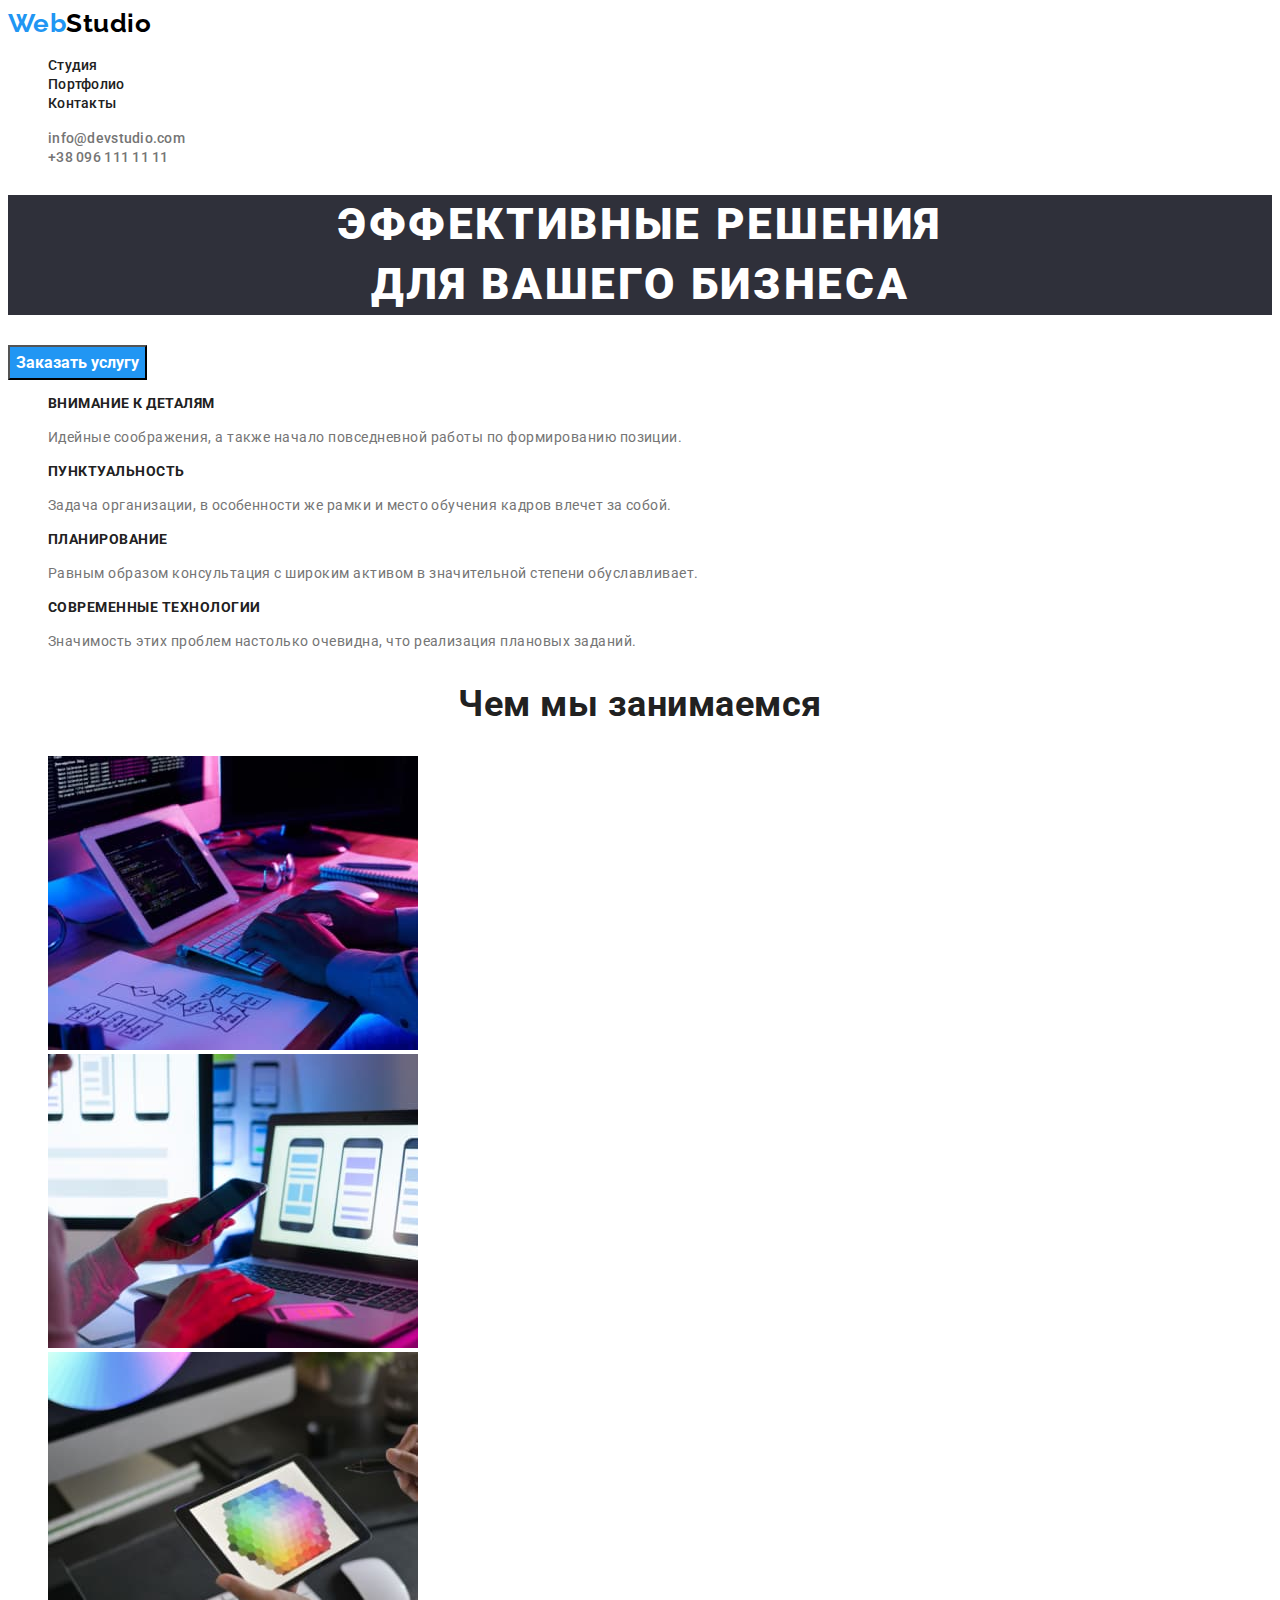
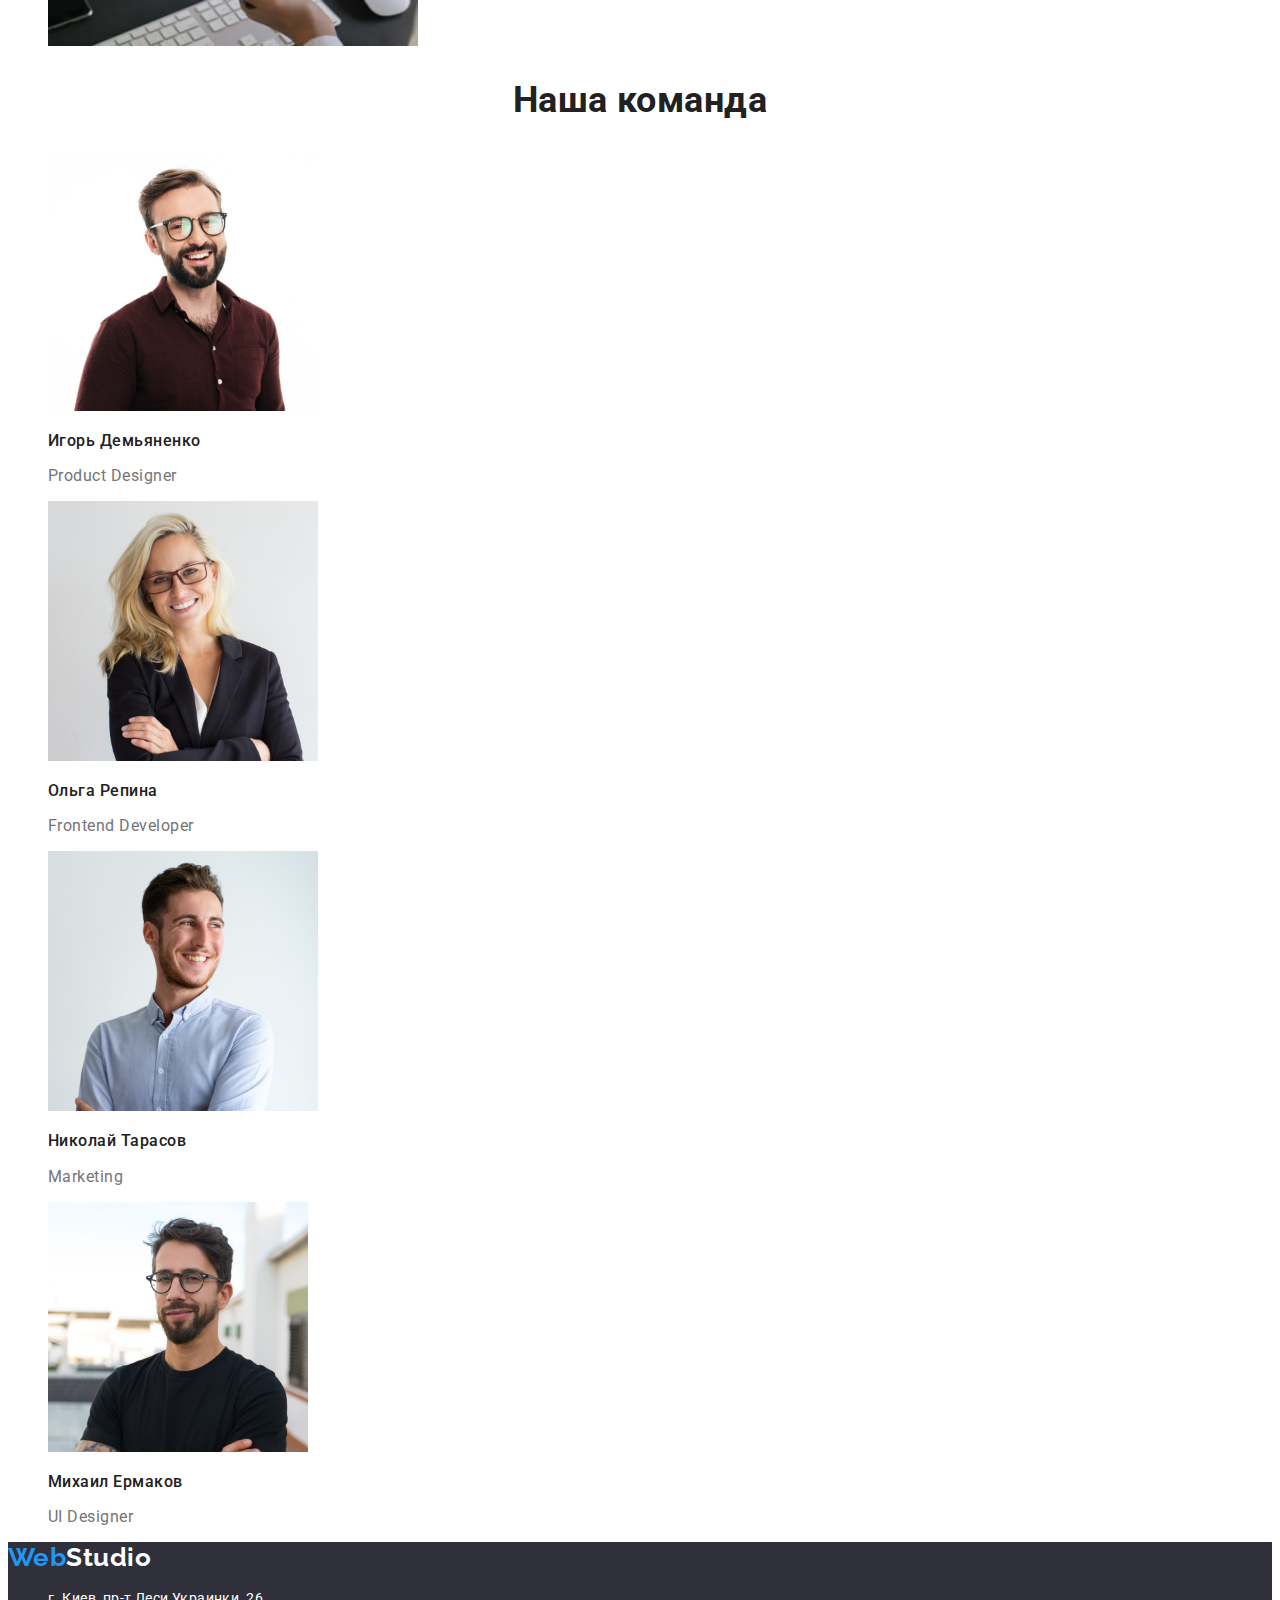
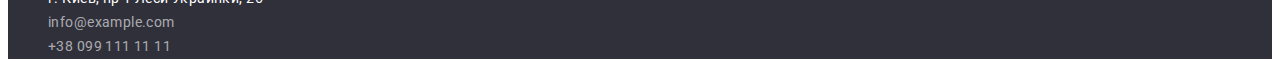
<file: index.html>
<!DOCTYPE html>
<html lang="ru">
<head>
    <meta charset="UTF-8">
    <meta http-equiv="X-UA-Compatible" content="IE=edge">
    <meta name="viewport" content="width=device-width, initial-scale=1.0">
    <title>WebStudio</title>
    <link rel="preconnect" href="https://fonts.gstatic.com">
    <link href="https://fonts.googleapis.com/css2?family=Raleway:wght@700&family=Roboto:wght@400;500;700;900&display=swap"
        rel="stylesheet">
    <link rel="stylesheet" href="./css/styles.css">
</head>
<body>
    <!---Header, navigation, mail, phone-->
    <header>
        <nav class="nav">
            <a lang="en" href="./" class="link">
                <span class="logo-p1">Web</span><span class="logo-p2">Studio</span>
            </a>
            <ul class="list">
                <li><a href="./" class="nav-link link-hover">Студия</a></li>
                <li><a href="portfolio.html" class="nav-link">Портфолио</a></li>
                <li><a href="./" class="nav-link">Контакты</a></li>
            </ul>
        </nav>
        <ul class="list">
            <li><a href="mailto:info@devstudio.com" class="nav-address link-hover">info@devstudio.com</a></li>
            <li><a href="tel:+380961111111" class="nav-address">+38 096 111 11 11</a></li>
        </ul>
    </header>
    <main>
        <!---Hero-->
        <div>
            <section>
                <h1 class="hero-title">Эффективные решения<br>для вашего бизнеса</h1>
                <button type="button" class="hero-button">Заказать услугу</button>
            </section>
        </div>
        <!---Features-->
            <section>
                <h2 hidden>Особенности</h2>
                <ul class="list">
                    <li>
                        <h3 class="features-title">Внимание к деталям</h3>
                        <p class="features-text">
                            Идейные соображения, а также начало повседневной работы по формированию позиции.
                        </p>
                    </li>
                    <li>
                        <h3 class="features-title">Пунктуальность</h3>
                        <p class="features-text">
                            Задача организации, в особенности же рамки и место обучения кадров влечет за собой.
                        </p>
                    </li>
                    <li>
                        <h3 class="features-title">Планирование</h3>
                        <p class="features-text">
                            Равным образом консультация с широким активом в значительной степени обуславливает.
                        </p>
                    </li>
                    <li>
                        <h3 class="features-title">Современные технологии</h3>
                        <p class="features-text">
                            Значимость этих проблем настолько очевидна, что реализация плановых заданий.
                        </p>
                    </li>
                </ul>
            </section>
        <!---What we do-->
        <section>
            <h2 class="our-job">Чем мы занимаемся</h2>
            <ul class="list">
                <li><img src="./images/thejob/coding.jpg" alt="фулстек разработка" width="370" height="294"></li>
                <li><img src="./images/thejob/application.jpg" alt="разработка приложений" width="370" height="294"></li>
                <li><img src="./images/thejob/design.jpg" alt="дизайн" width="370" height="294"></li>
            </ul>
        </section>
        <!---The team-->
        <section>
            <h2 class="team-title">Наша команда</h2>
            <ul class="list">
                <li>
                    <img src="./images/theteam/igor.jpg" alt="Игорь Демьяненко" width="270" height="260">
                    <h3 class="team-name">Игорь Демьяненко</h3>
                    <p class="team-position">
                        Product Designer
                    </p>
                </li>
                <li>
                    <img src="./images/theteam/olga.jpg" alt="Ольга Репина" width="270" height="260">
                    <h3 class="team-name">Ольга Репина</h3>
                    <p class="team-position">
                        Frontend Developer
                    </p>
                </li>
                <li>
                    <img src="./images/theteam/nikolay.jpg" alt="Николай Тарасов" width="270" height="260">
                    <h3 class="team-name">Николай Тарасов</h3>
                    <p class="team-position">
                        Marketing
                    </p>
                </li>
                <li>
                    <img src="./images/theteam/mihail.jpg" alt="Михаил Ермаков" width="260">
                    <h3 class="team-name">Михаил Ермаков</h3>
                    <p class="team-position">
                        UI Designer
                    </p>
                </li>
            </ul>
        </section>
    </main>
    <!---Footer-->
    <footer class="footer">
        <a lang="en" href="./" class="link">
            <span class="logo-p1">Web</span><span class="logo-p2-footer">Studio</span>
        </a>
        <address class="address">
            <ul class="list">
                <li>
                    <a href="https://goo.gl/maps/2G7X5ujzZRcChYin7" target="_blank" rel="noopener noreferrer" class="address-street">г. Киев, пр-т Леси Украинки, 26</a>
                </li>
                <li>
                    <a href="mailto:info@example.com" class="address-email">info@example.com</a>
                </li>
                <li>
                    <a href="tel:+380991111111" class="address-tel">+38 099 111 11 11</a>
                </li>
            </ul>
        </address>
    </footer>
</body>
</html>
</file>
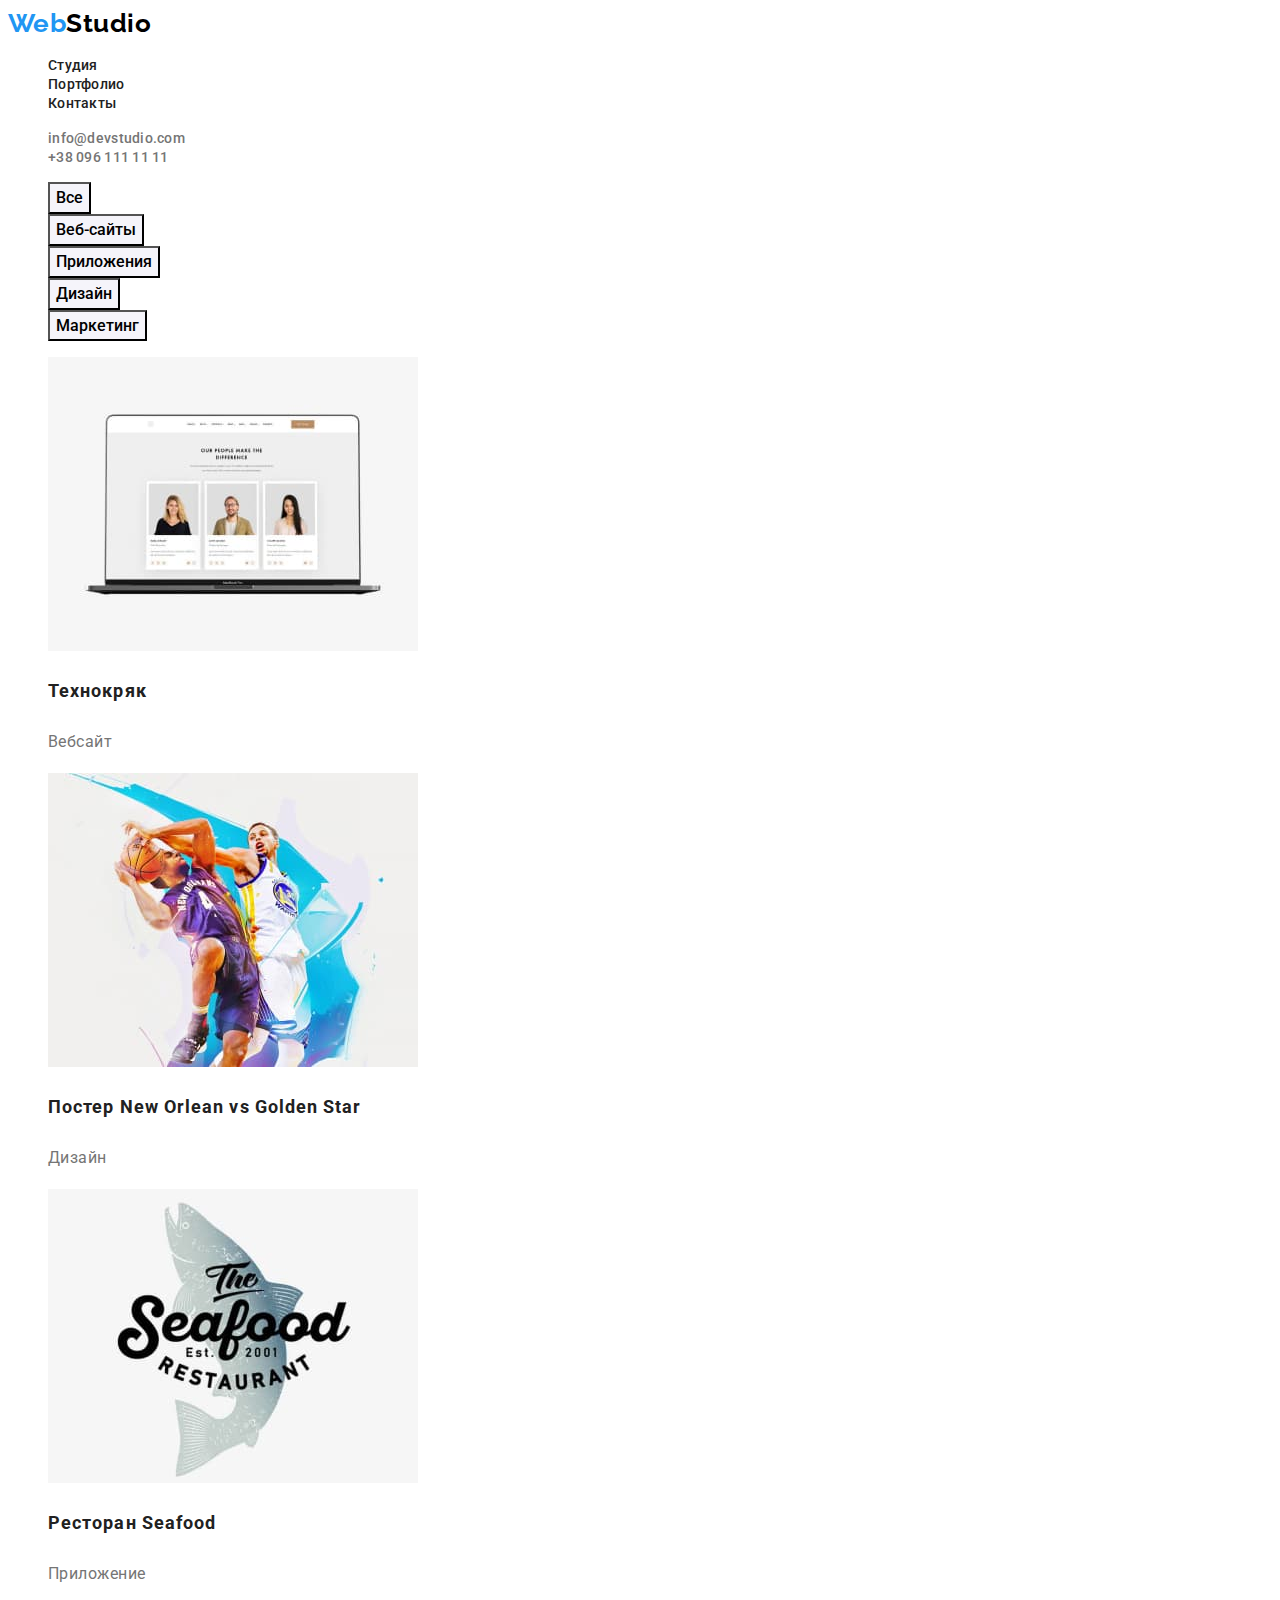
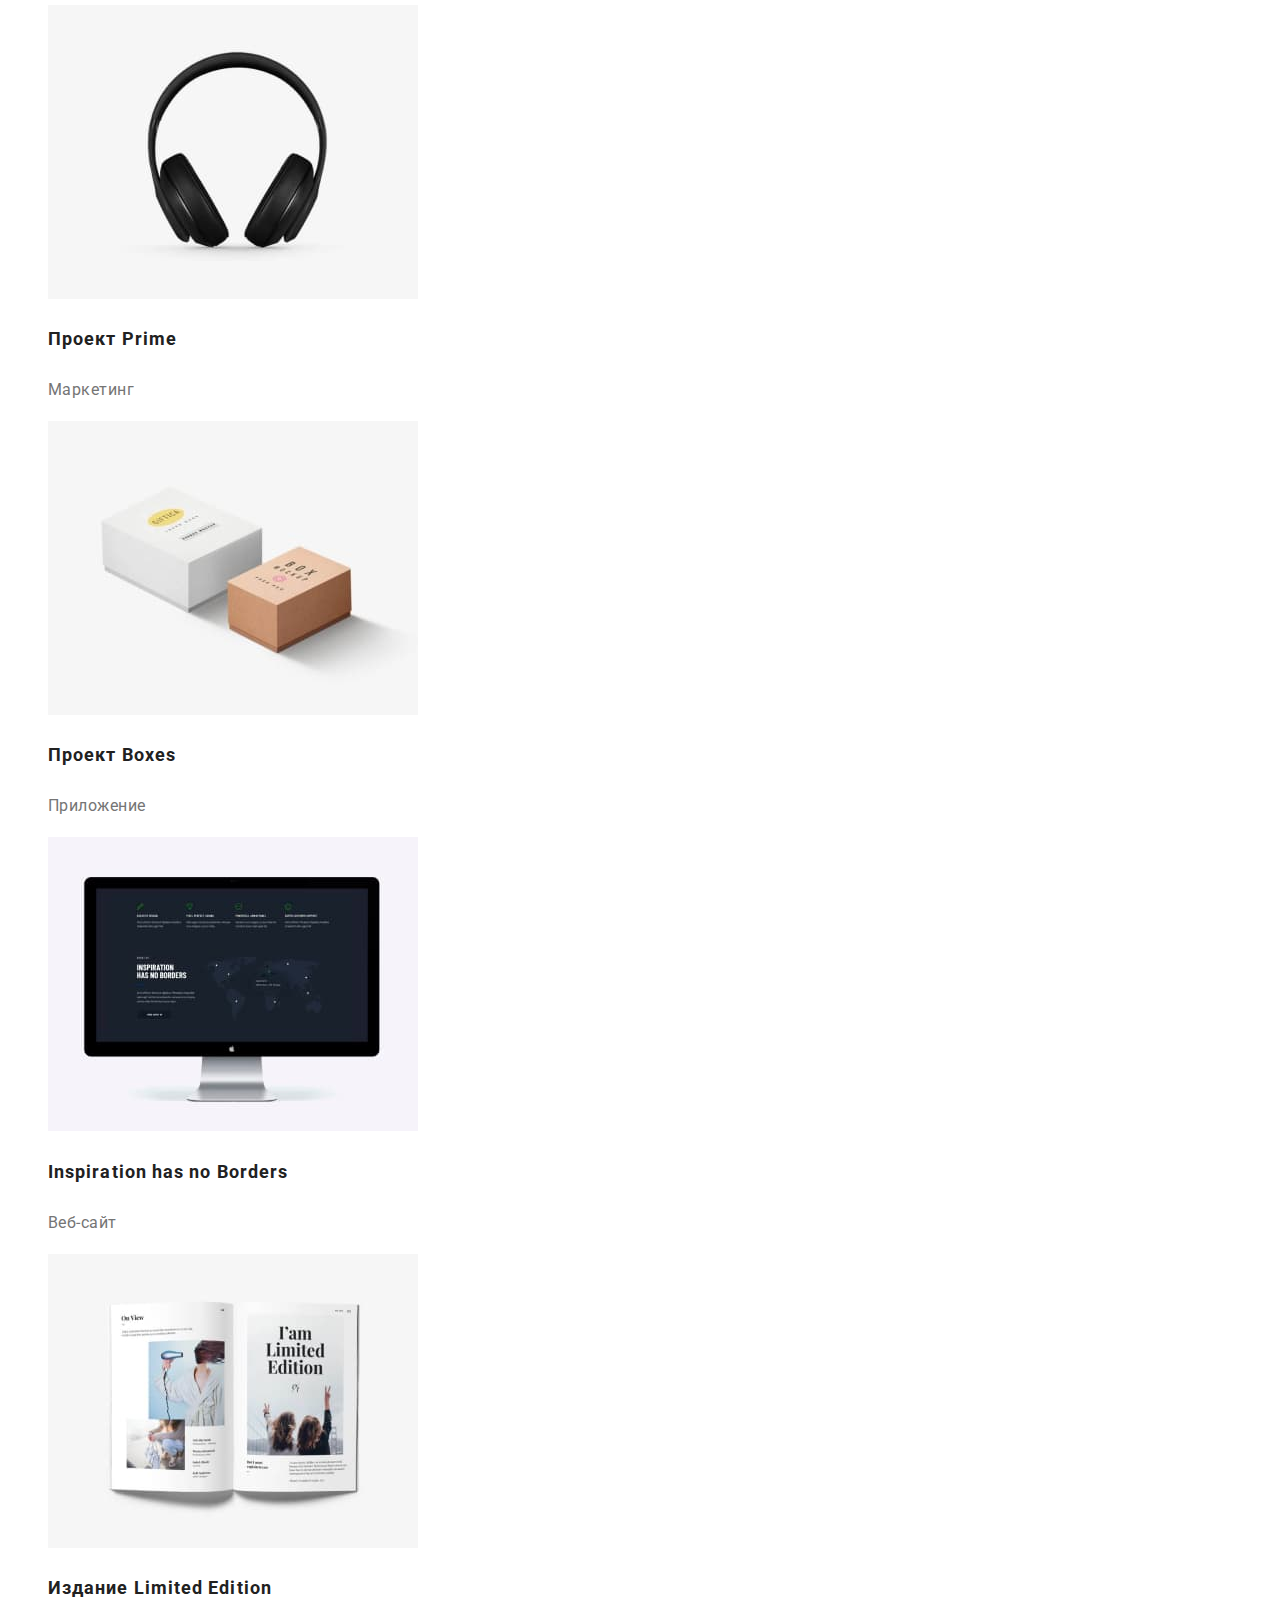
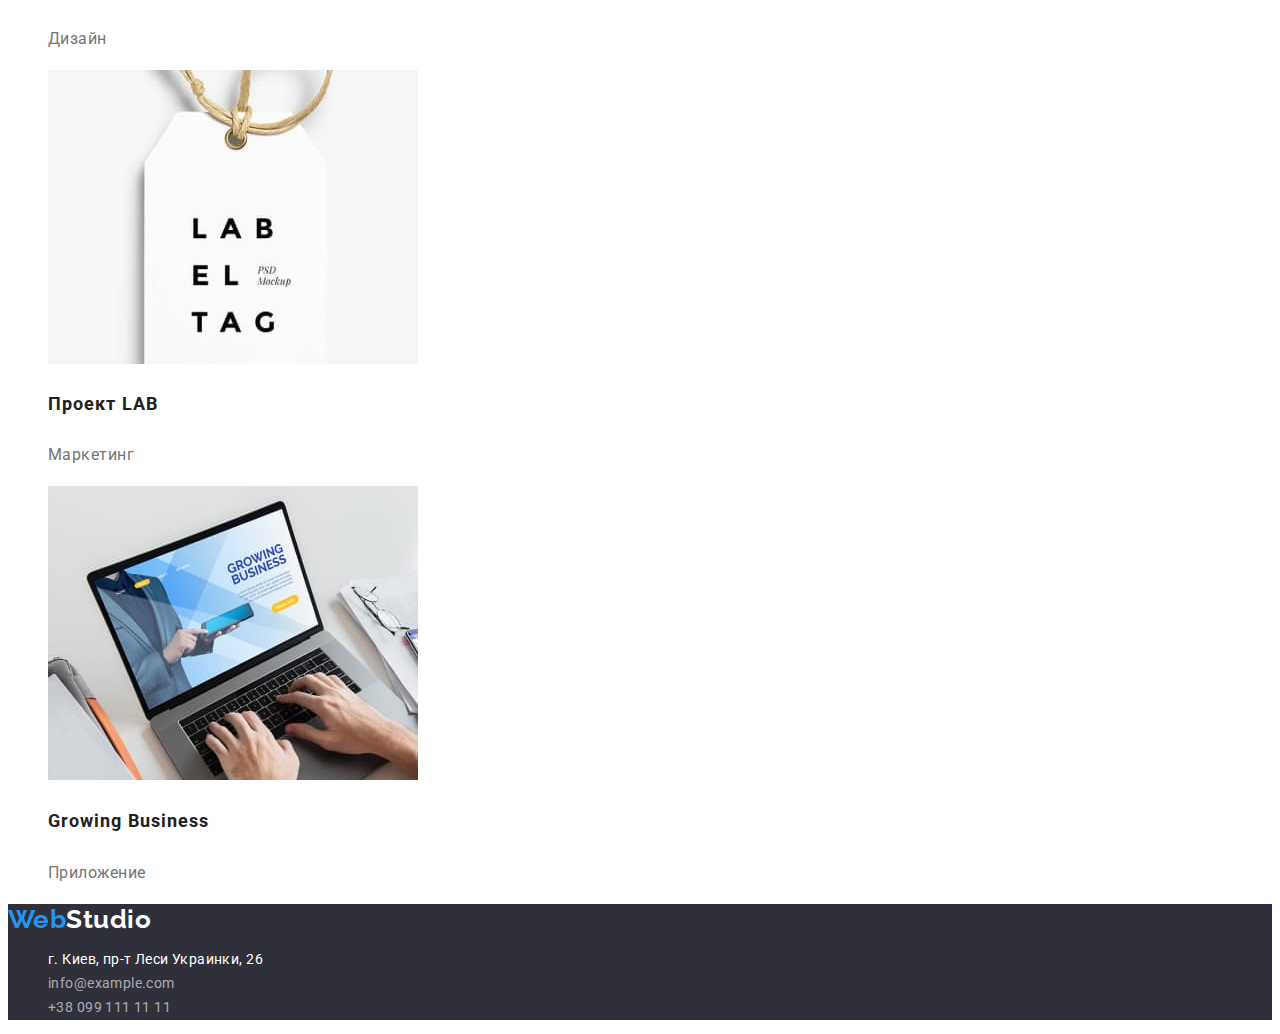
<file: portfolio.html>
<!DOCTYPE html>
<html lang="ru">
<head>
    <meta charset="UTF-8">
    <meta http-equiv="X-UA-Compatible" content="IE=edge">
    <meta name="viewport" content="width=device-width, initial-scale=1.0">
    <title>Portfolio</title>
    <link rel="preconnect" href="https://fonts.gstatic.com">
    <link href="https://fonts.googleapis.com/css2?family=Raleway:wght@700&family=Roboto:wght@400;500;700;900&display=swap"
        rel="stylesheet">
    <link rel="stylesheet" href="./css/styles.css">
</head>
<body>
    <!---Header, navigation, mail, phone-->
    <header>
        <nav class="nav">
            <a lang="en" href="./" class="link">
                <span class="logo-p1">Web</span><span class="logo-p2">Studio</span>
            </a>
            <ul class="list">
                <li><a href="./" class="nav-link link-hover">Студия</a></li>
                <li><a href="./portfolio.html" class="nav-link">Портфолио</a></li>
                <li><a href="./" class="nav-link">Контакты</a></li>
            </ul>
        </nav>
        <ul class="list">
            <li><a href="mailto:info@devstudio.com" class="nav-address link-hover">info@devstudio.com</a></li>
            <li><a href="tel:+380961111111" class="nav-address">+38 096 111 11 11</a></li>
        </ul>
    </header>
    <main>
        <!---List filter-->
        <section>
            <h1 lang="en" hidden>Filters</h1>
            <ul class="list">
                <li>
                    <button type="button" class="portfolio-button">Все</button>
                </li>
                <li>
                    <button type="button" class="portfolio-button">Веб-сайты</button>
                </li>
                <li>
                    <button type="button" class="portfolio-button">Приложения</button>
                </li>
                <li>
                    <button type="button" class="portfolio-button">Дизайн</button>
                </li>
                <li>
                    <button type="button" class="portfolio-button">Маркетинг</button>
                </li>
            </ul>
        </section>
        <!---List description-->
        <section>
            <h2 lang="en" hidden>List description</h2>
            <ul class="list">
                <li>
                    <img src="./images/portfolio/tehnokriak.jpg" alt="Вебсайт Технокряк" width="370" height="294">
                    <h3 class="portfolio-projects">Технокряк</h3>
                    <p class="portfolio-projects-text">
                        Вебсайт
                    </p>
                </li>
                <li>
                    <img src="./images/portfolio/poster.jpg" alt="Постер с баскетболистами" width="370" height="294">
                    <h3 class="portfolio-projects">Постер <span lang="en">New Orlean vs Golden Star</span></h3>
                    <p class="portfolio-projects-text">
                        Дизайн
                    </p>
                </li>
                <li>
                    <img src="./images/portfolio/restaurant.jpg" alt="Лого ресторана" width="370" height="294">
                    <h3 class="portfolio-projects">Ресторан <span lang="en">Seafood</span></h3>
                    <p class="portfolio-projects-text">
                        Приложение
                    </p>
                </li>
                <li>
                    <img src="./images/portfolio/project-prime.jpg" alt="Наушники" width="370" height="294">
                    <h3 class="portfolio-projects">Проект <span lang="en" class="portfolio-projects">Prime</span></h3>
                    <p class="portfolio-projects-text">
                        Маркетинг
                    </p>
                </li>
                <li>
                    <img src="./images/portfolio/project-boxes.jpg" alt="Две коробки" width="370" height="294">
                    <h3 class="portfolio-projects">Проект <span lang="en" class="portfolio-projects">Boxes</span></h3>
                    <p class="portfolio-projects-text">
                        Приложение
                    </p>
                </li>
                <li>
                    <img src="./images/portfolio/inspiration.jpg" alt="Монитор" width="370" height="294">
                    <h3><span lang="en" class="portfolio-projects">Inspiration has no Borders</span></h3>
                    <p class="portfolio-projects-text">
                        Веб-сайт
                    </p>
                </li>
                <li>
                    <img src="./images/portfolio/publishing.jpg" alt="Журнал" width="370" height="294">
                    <h3 class="portfolio-projects">Издание <span lang="en" class="portfolio-projects">Limited Edition</span></h3>
                    <p class="portfolio-projects-text">
                        Дизайн
                    </p>
                </li>
                <li>
                    <img src="./images/portfolio/project-lab.jpg" alt="Ярлык" width="370" height="294">
                    <h3 class="portfolio-projects">Проект <span lang="en" class="portfolio-projects">LAB</span></h3>
                    <p class="portfolio-projects-text">
                        Маркетинг
                    </p>
                </li>
                <li>
                    <img src="./images/portfolio/growing.jpg" alt="Ноутбук" width="370" height="294">
                    <h3><span lang="en" class="portfolio-projects">Growing Business</span></h3>
                    <p class="portfolio-projects-text">
                        Приложение
                    </p>
                </li>
            </ul>
        </section>
    </main>
    <!---Footer-->
    <footer class="footer">
        <a lang="en" href="./" class="link">
            <span class="logo-p1">Web</span><span class="logo-p2-footer">Studio</span>
        </a>
        <address class="address">
            <ul class="list">
                <li>
                    <a href="https://goo.gl/maps/2G7X5ujzZRcChYin7" target="_blank" rel="noopener noreferrer"
                        class="address-street">г. Киев, пр-т Леси Украинки, 26</a>
                </li>
                <li>
                    <a href="mailto:info@example.com" class="address-email">info@example.com</a>
                </li>
                <li>
                    <a href="tel:+380991111111" class="address-tel">+38 099 111 11 11</a>
                </li>
            </ul>
        </address>
    </footer>
</body>
</html>
</file>
<file: css/styles.css>
:root {
  --main-font: "roboto", sans-serif;
  --secondary-font: "raleway", sans-serif;
  --main-text-color: #212121;
  --accent-color: #2196f3;
  --logo-p2-header-color: #000000;
  --nav-address-color: #757575;
  --hero-footer-background-color: #2f303a;
  --hero-title-color: #ffffff;
  --hero-button-color: #ffffff;
  --hero-button-background-color: #188ce8;
  --features-text-team-position-portfolio-projects-text: #757575;
  --portfolio-button-background-color: #f5f4fa;
  --portfolio-button-background-color-hover: #2196f3;
  --portfolio-button-hover-focus-color: #ffffff;
  --logo-p2-footer-color: #ffffff;
  --address-street-color: #ffffff;
}

body {
  color: var(--main-text-color);
  font-family: var(--main-font);
  font-weight: 400;

  letter-spacing: 0.03em;
}

.list {
  list-style: none;
}

.link {
  text-decoration: none;
}

/* ==========WEB STUDIO========== */

/* =====header====== */

.logo-p1 {
  font-family: var(--secondary-font);
  font-weight: 700;
  font-size: 26px;
  line-height: 1.19;
  color: var(--accent-color);
}

.logo-p2 {
  font-family: var(--secondary-font);
  font-weight: 700;
  font-size: 26px;
  line-height: 1.19;
  color: var(--logo-p2-header-color);
}

.nav-link {
  font-weight: 500;
  font-size: 14px;
  line-height: 1.14;
  letter-spacing: 0.02em;
  color: var(--main-text-color);

  text-decoration: none;
}

.nav-link:hover,
.nav-link:focus {
  color: var(--accent-color);
}

.nav-address {
  font-weight: 500;
  font-size: 14px;
  line-height: 1.14;
  letter-spacing: 0.02em;
  color: var(--nav-address-color);

  text-decoration: none;
}

.nav-address:hover,
.nav-address:focus {
  color: var(--accent-color);
}
/* =====END header====== */

/* =====hero===== */

.hero-title {
  background-color: var(--hero-footer-background-color);
  font-weight: 900;
  font-size: 44px;
  line-height: 1.36;
  letter-spacing: 0.06em;
  color: var(--hero-title-color);
  text-transform: uppercase;
  text-align: center;
}

.hero-button {
  color: var(--hero-button-color);
  background-color: var(--accent-color);
  font-family: var(--main-font);
  font-weight: bold;
  font-size: 16px;
  line-height: 1.87;
}

.hero-button:hover,
.hero-button:focus {
  background: var(--hero-button-background-color);
  cursor: pointer;
}

/* =====END hero===== */

/* =====features===== */

.features-title {
  font-weight: 700;
  font-size: 14px;
  line-height: 1.14;
  text-transform: uppercase;
}

.features-text {
  font-size: 14px;
  line-height: 1.71;
  color: var(--features-text-team-position-portfolio-projects-text);
}

/* =====END features===== */

/* =====our job===== */

.our-job {
  font-weight: 700;
  font-size: 36px;
  line-height: 1.16;
  text-align: center;
}

/* =====END our job===== */

/* =====our team===== */

.team-title {
  font-weight: 700;
  font-size: 36px;
  line-height: 1.17;
  text-align: center;
}

.team-name {
  font-weight: 500;
  font-size: 16px;
  line-height: 1.19;
}

.team-position {
  font-size: 16px;
  line-height: 1.19;
  color: var(--features-text-team-position-portfolio-projects-text);
}

/* =====END our team===== */

/* =====footer===== */

.footer {
  background-color: var(--hero-footer-background-color);
}

.address {
  font-style: normal;
  font-size: 14px;
  line-height: 1.71;
  letter-spacing: 0.03em;
}

.logo-p2-footer {
  font-family: var(--secondary-font);
  font-weight: 700;
  font-size: 26px;
  line-height: 1.19;
  color: var(--logo-p2-footer-color);
}

.address-street {
  color: var(--address-street-color);

  text-decoration: none;
}

.address-email,
.address-tel {
  color: rgba(255, 255, 255, 0.6);

  text-decoration: none;
}
/* =====END footer===== */

/* ==========PORTFOLIO========== */

/* =====portfolio-button===== */

.portfolio-button {
  font-family: var(--main-font);
  font-weight: 500;
  font-size: 16px;
  line-height: 1.62;
  background-color: var(--portfolio-button-background-color);
}

.portfolio-button:hover,
.portfolio-button:focus {
  color: var(--portfolio-button-hover-focus-color);
  background-color: var(--portfolio-button-background-color-hover);
  cursor: pointer;
}

/* ===== END portfolio-button===== */

/* =====portfolio-works===== */
.portfolio-projects {
  font-weight: 700;
  font-size: 18px;
  line-height: 2;
  letter-spacing: 0.06em;
}

.portfolio-projects-text {
  font-size: 16px;
  line-height: 1.87;

  color: var(--features-text-team-position-portfolio-projects-text);
}
</file>
